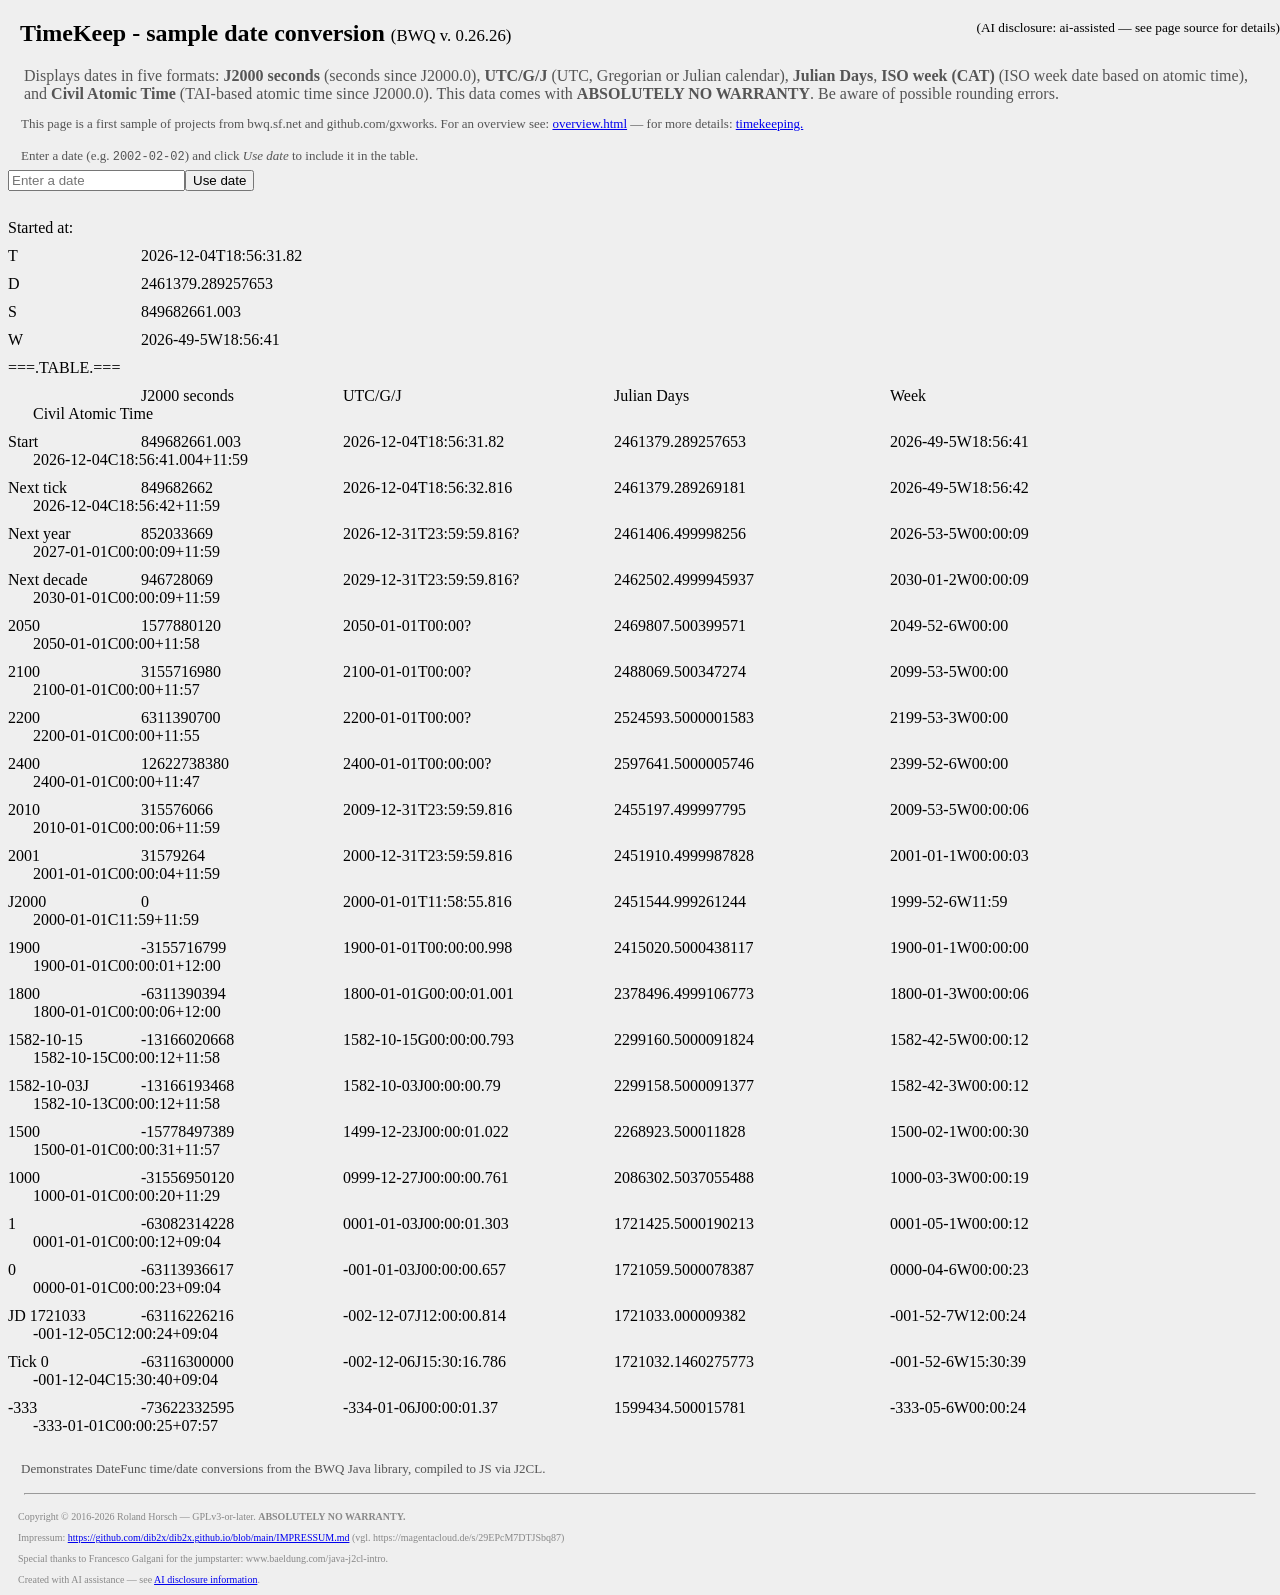
<file: index.html>
<!DOCTYPE html>
<html ai-disclosure="ai-assisted">
<!-- ai-disclosure: ai-assisted -->
<!-- ai-model: big-pickle -->
<!-- ai-tool: opencode -->
<!-- ai-reviewer: Roland Horsch -->
<!-- ai-review-date: 2026-06-23 (last review for this file) -->
<!-- ai-session-date: 2026-05-24 -->
<!-- ai-prompt-summary: page layout, JS demo, date format descriptions -->
<!-- ai-session-date: 2026-06-23 -->
<!-- ai-prompt-summary: corrected ai-provider to ai-tool -->
<head>
    <title>TimeKeep - sample BWQ/ gxworks project</title>
    <link rel="stylesheet" href="css/rho.css">
    <meta name="viewport" content="width=device-width, initial-scale=1">
    <meta name="ai-disclosure" content="ai-assisted">
</head>
<body>
    <sub style="position: absolute; right: 0">(AI disclosure: ai-assisted &mdash; see page source for details)</sub>
    <h2 style="margin-left:0.5em">TimeKeep - sample date conversion <span style="font-size:0.7em;font-weight:normal">(BWQ v. 0.26.26)</span></h2>
    <p style="margin:0.5em 1em;font-size:medium;color:#555">Displays dates in five formats: <strong>J2000 seconds</strong> (seconds since J2000.0), <strong>UTC/G/J</strong> (UTC, Gregorian or Julian calendar), <strong>Julian Days</strong>, <strong>ISO week (CAT)</strong> (ISO week date based on atomic time), and <strong>Civil Atomic Time</strong> (TAI-based atomic time since J2000.0). This data comes with <strong>ABSOLUTELY NO WARRANTY</strong>. Be aware of possible rounding errors.</p>
    <p style="margin:1em 1em 0.5em 1em;font-size:small;color:#555">This page is a first sample of projects from bwq.sf.net and github.com/gxworks.
    For an overview see: <a href="overview.html">overview.html</a>
    &mdash; for more details: <a href="timekeeping.ai.html">timekeeping.</a></p>
    </p>
    <p style="margin:1em 1em 0.5em 1em;font-size:small;color:#555">Enter a date (e.g. <kbd>2002-02-02</kbd>) and click <em>Use date</em> to include it in the table.</p>
    <div id="app"></div>
    <p style="margin-top:2em;margin-left:1em;font-size:small;color:#555">Demonstrates DateFunc time/date conversions from the BWQ Java library, compiled to JS via J2CL.</p>
    <hr style="margin:1em">
    <script src='bwq/bwq-sample.js'></script>
    <footer style="margin-left:1em;font-size:x-small;color:#888">
        <p>Copyright &copy; 2016-2026 Roland Horsch — GPLv3-or-later. <strong>ABSOLUTELY NO WARRANTY.</strong></p>
        <p>Impressum:
        <a href="https://github.com/dib2x/dib2x.github.io/blob/main/IMPRESSUM.md">https://github.com/dib2x/dib2x.github.io/blob/main/IMPRESSUM.md</a>
        (vgl. https://magentacloud.de/s/29EPcM7DTJSbq87)
        </p>
    </footer>
    <p style="margin-left:1em;font-size:x-small;color:#888">Special thanks to Francesco Galgani for the jumpstarter: www.baeldung.com/java-j2cl-intro.</p>
    <p style="margin-left:1em;font-size:x-small;color:#888">Created with AI assistance &mdash; see <a href="https://github.com/gxworks/gxworks.github.io/blob/main/AI_DISCLOSURE.md">AI disclosure information</a>.</p>
</body>
</html>
</file>
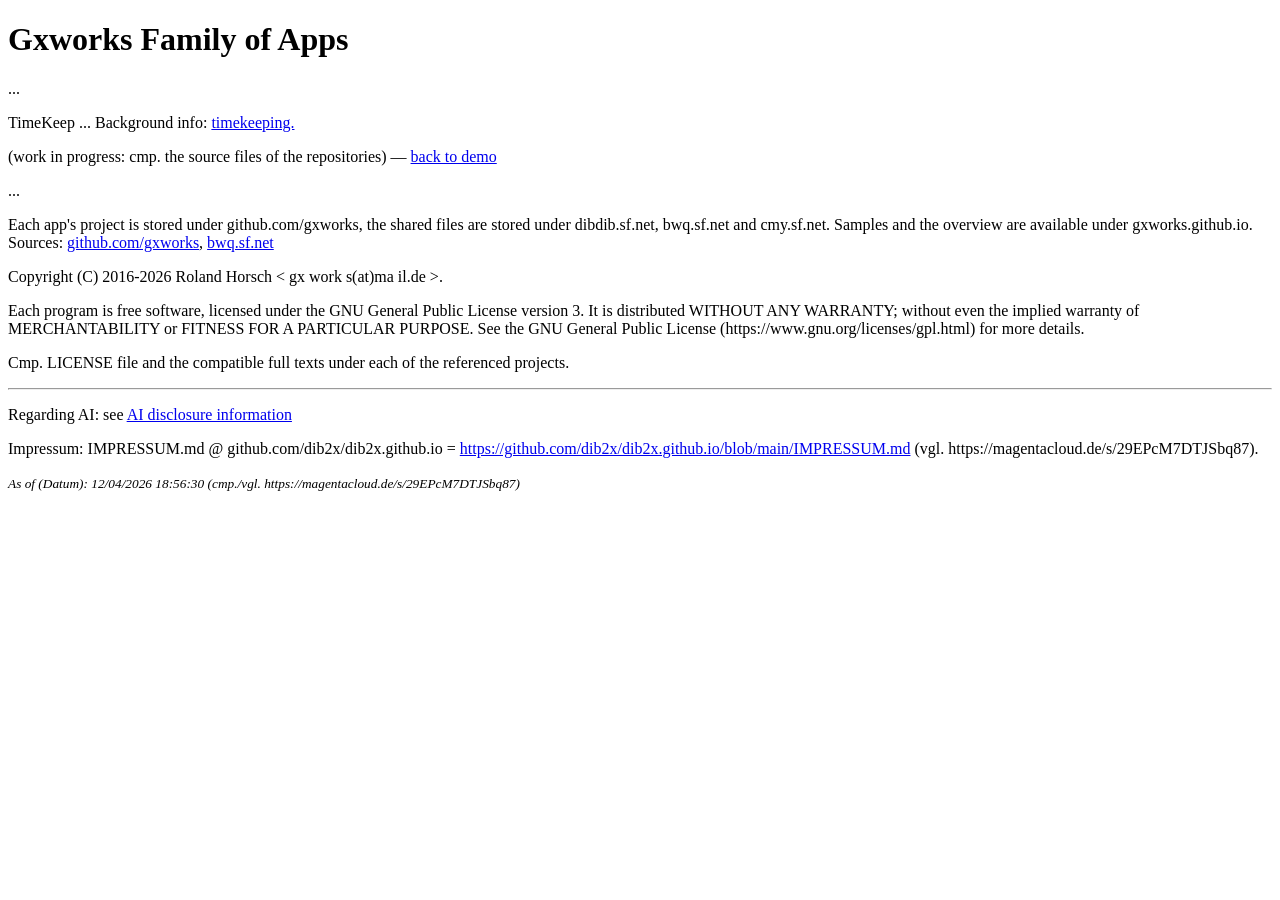
<file: overview.html>
<!DOCTYPE html>
<html>
<body>
<h1>Gxworks Family of Apps</h1>
<p>
...
</p>
<p>
TimeKeep ...
Background info: <a href="timekeeping.ai.html">timekeeping.</a>
</p>
<p>
(work in progress: cmp. the source files of the repositories) &mdash; <a href="index.html">back to demo</a>
</p>
<p>
...
</p>
<p>
Each app's project is stored under github.com/gxworks, the shared files are stored under dibdib.sf.net,
bwq.sf.net and cmy.sf.net. Samples and the overview are available under gxworks.github.io.
Sources: <a href="https://github.com/gxworks">github.com/gxworks</a>, <a href="https://bwq.sf.net">bwq.sf.net</a>
</p>
<p>
  Copyright (C) 2016-2026 Roland Horsch &lt; gx work s(at)ma il.de &gt;.
</p>
<p>
Each program is free software, licensed under the GNU General Public License
version 3. It is distributed WITHOUT ANY WARRANTY; without even the implied warranty of
MERCHANTABILITY or FITNESS FOR A PARTICULAR PURPOSE.  See the
GNU General Public License (https://www.gnu.org/licenses/gpl.html) for more details.
</p>
<p>
  Cmp. LICENSE file and the compatible full texts under each of the referenced projects.
</p>
<p><hr></p>
<p>
  Regarding AI: see <a href="https://github.com/gxworks/gxworks.github.io/blob/main/AI_DISCLOSURE.md">AI disclosure information</a>
</p>
<p>
  Impressum: IMPRESSUM.md @ github.com/dib2x/dib2x.github.io = <a href="https://github.com/dib2x/dib2x.github.io/blob/main/IMPRESSUM.md">https://github.com/dib2x/dib2x.github.io/blob/main/IMPRESSUM.md</a>
  (vgl. https://magentacloud.de/s/29EPcM7DTJSbq87).
</p>
<script>
if (Date.parse(document.lastModified) != 0)
    document.write('<p><small><i>As of (Datum): '
                   + document.lastModified
                   + ' (cmp./vgl. https://magentacloud.de/s/29EPcM7DTJSbq87)'
                   + '</i></small>');
</script>

</body>
</html>
</file>
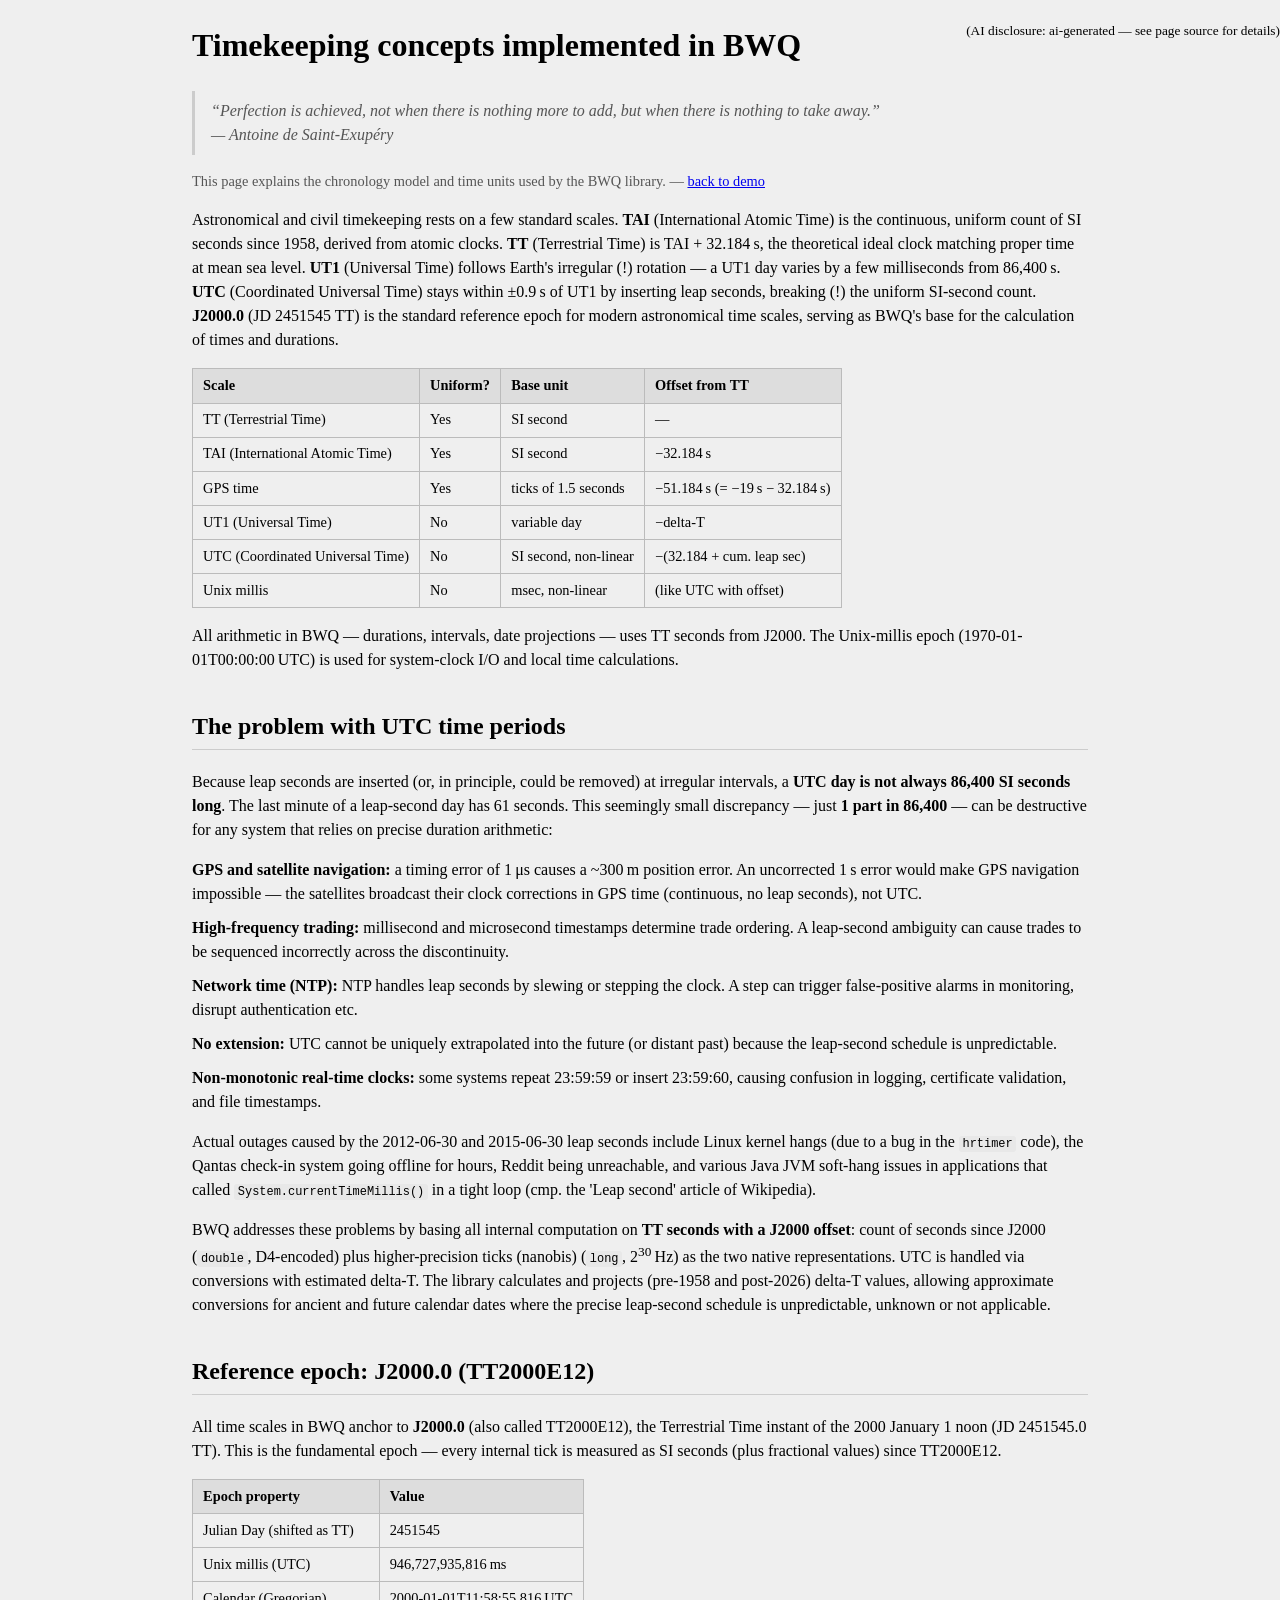
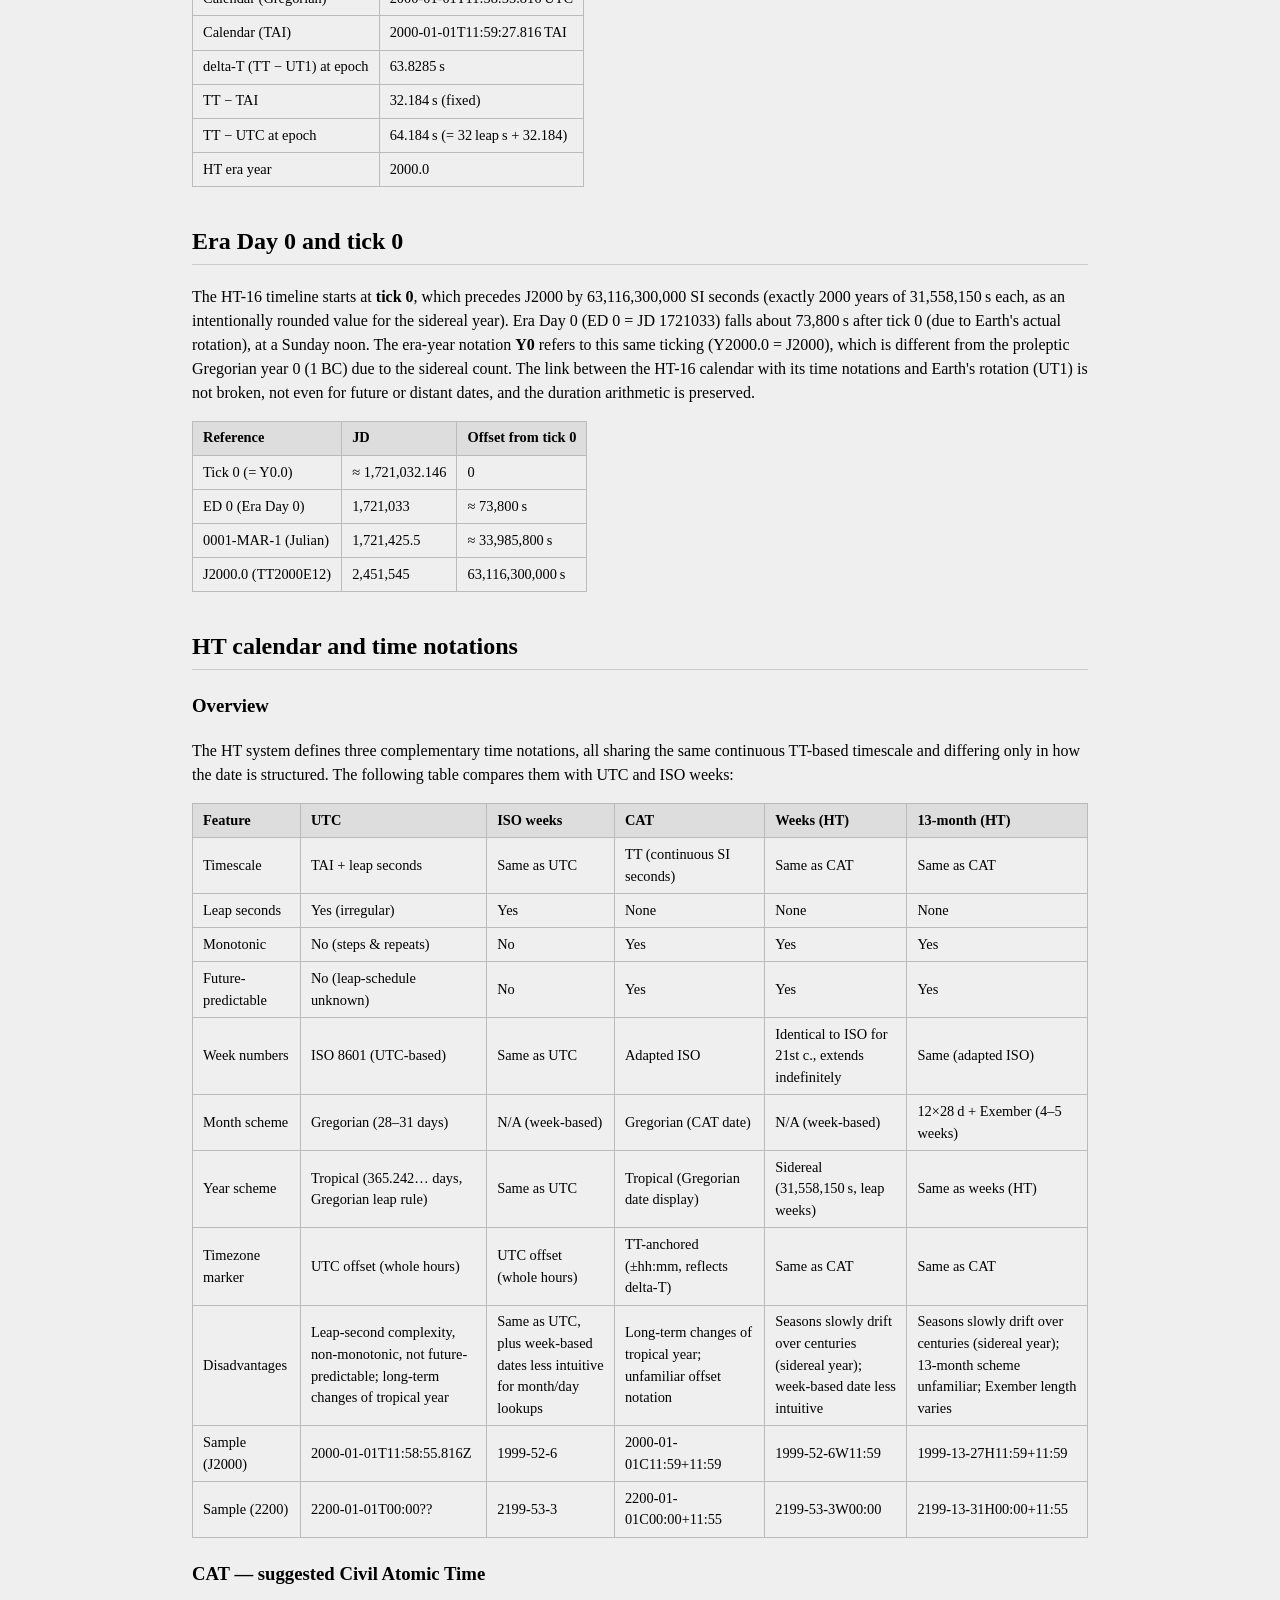
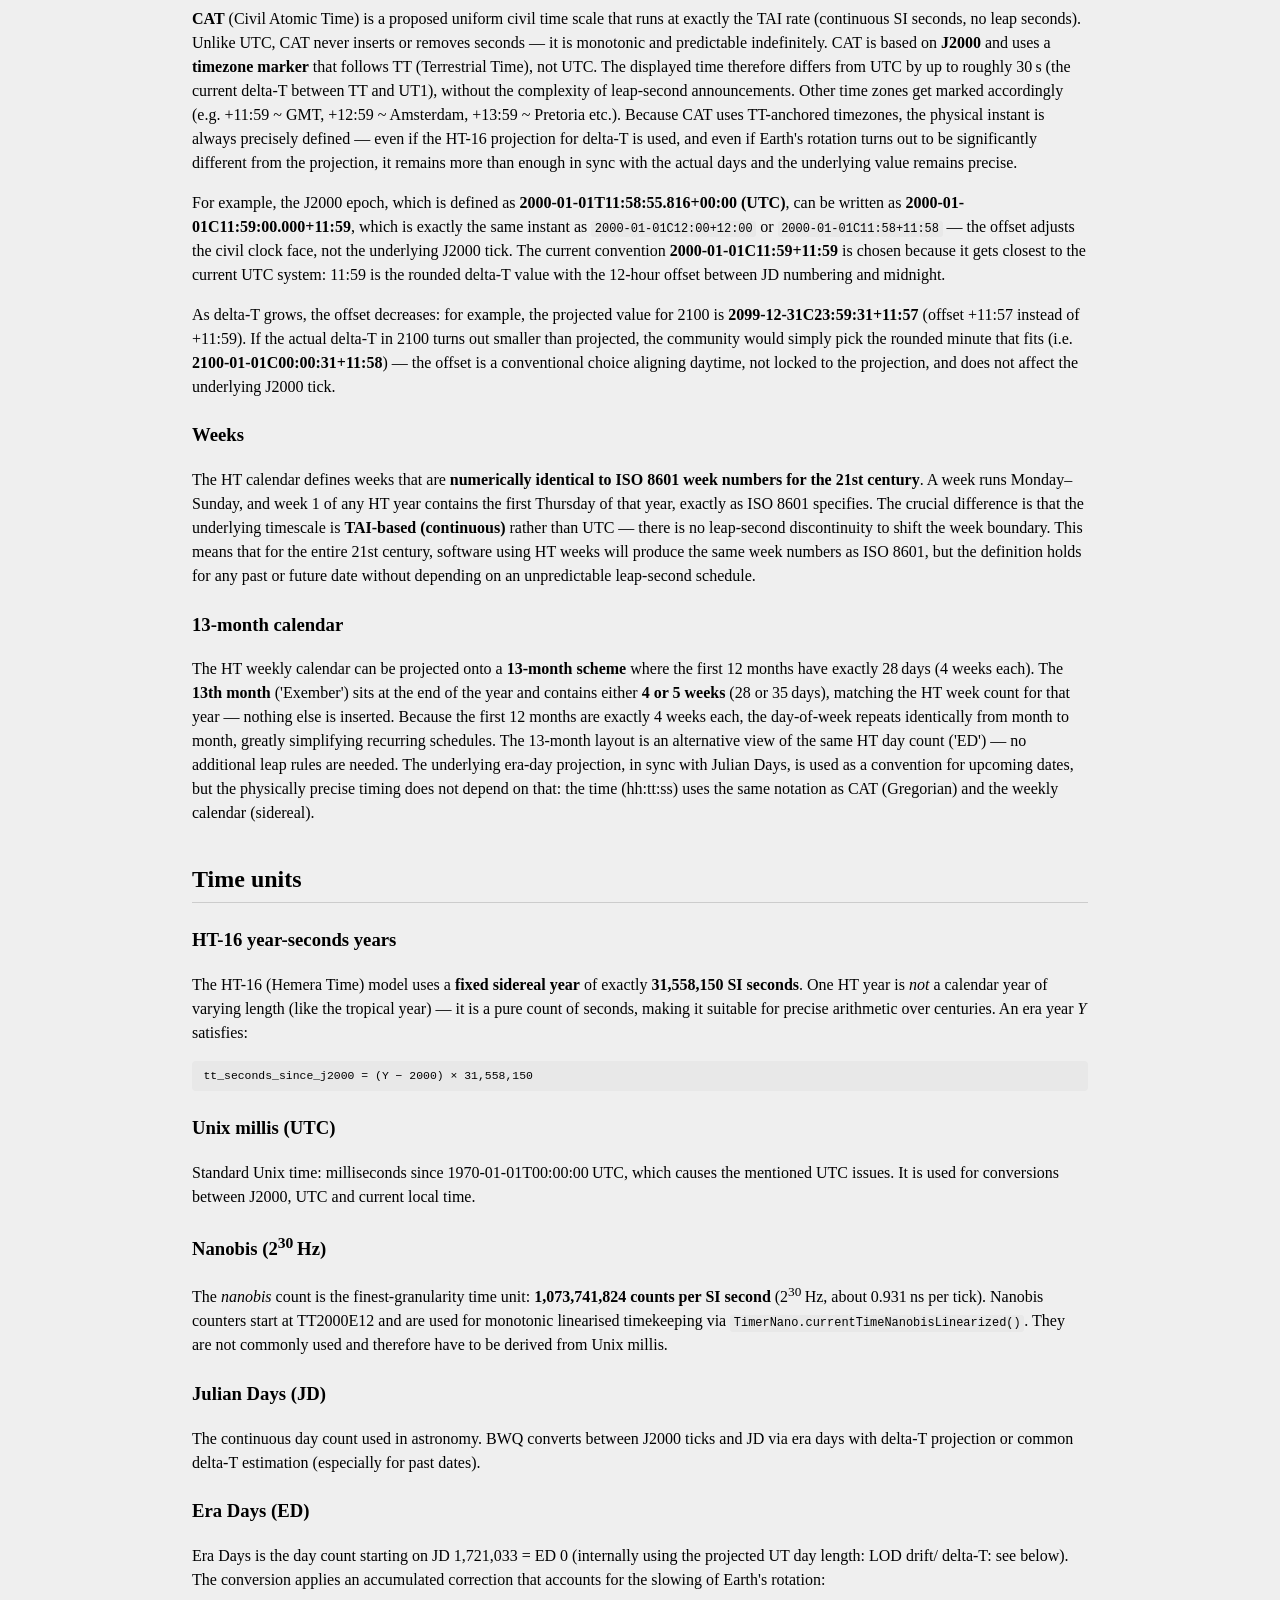
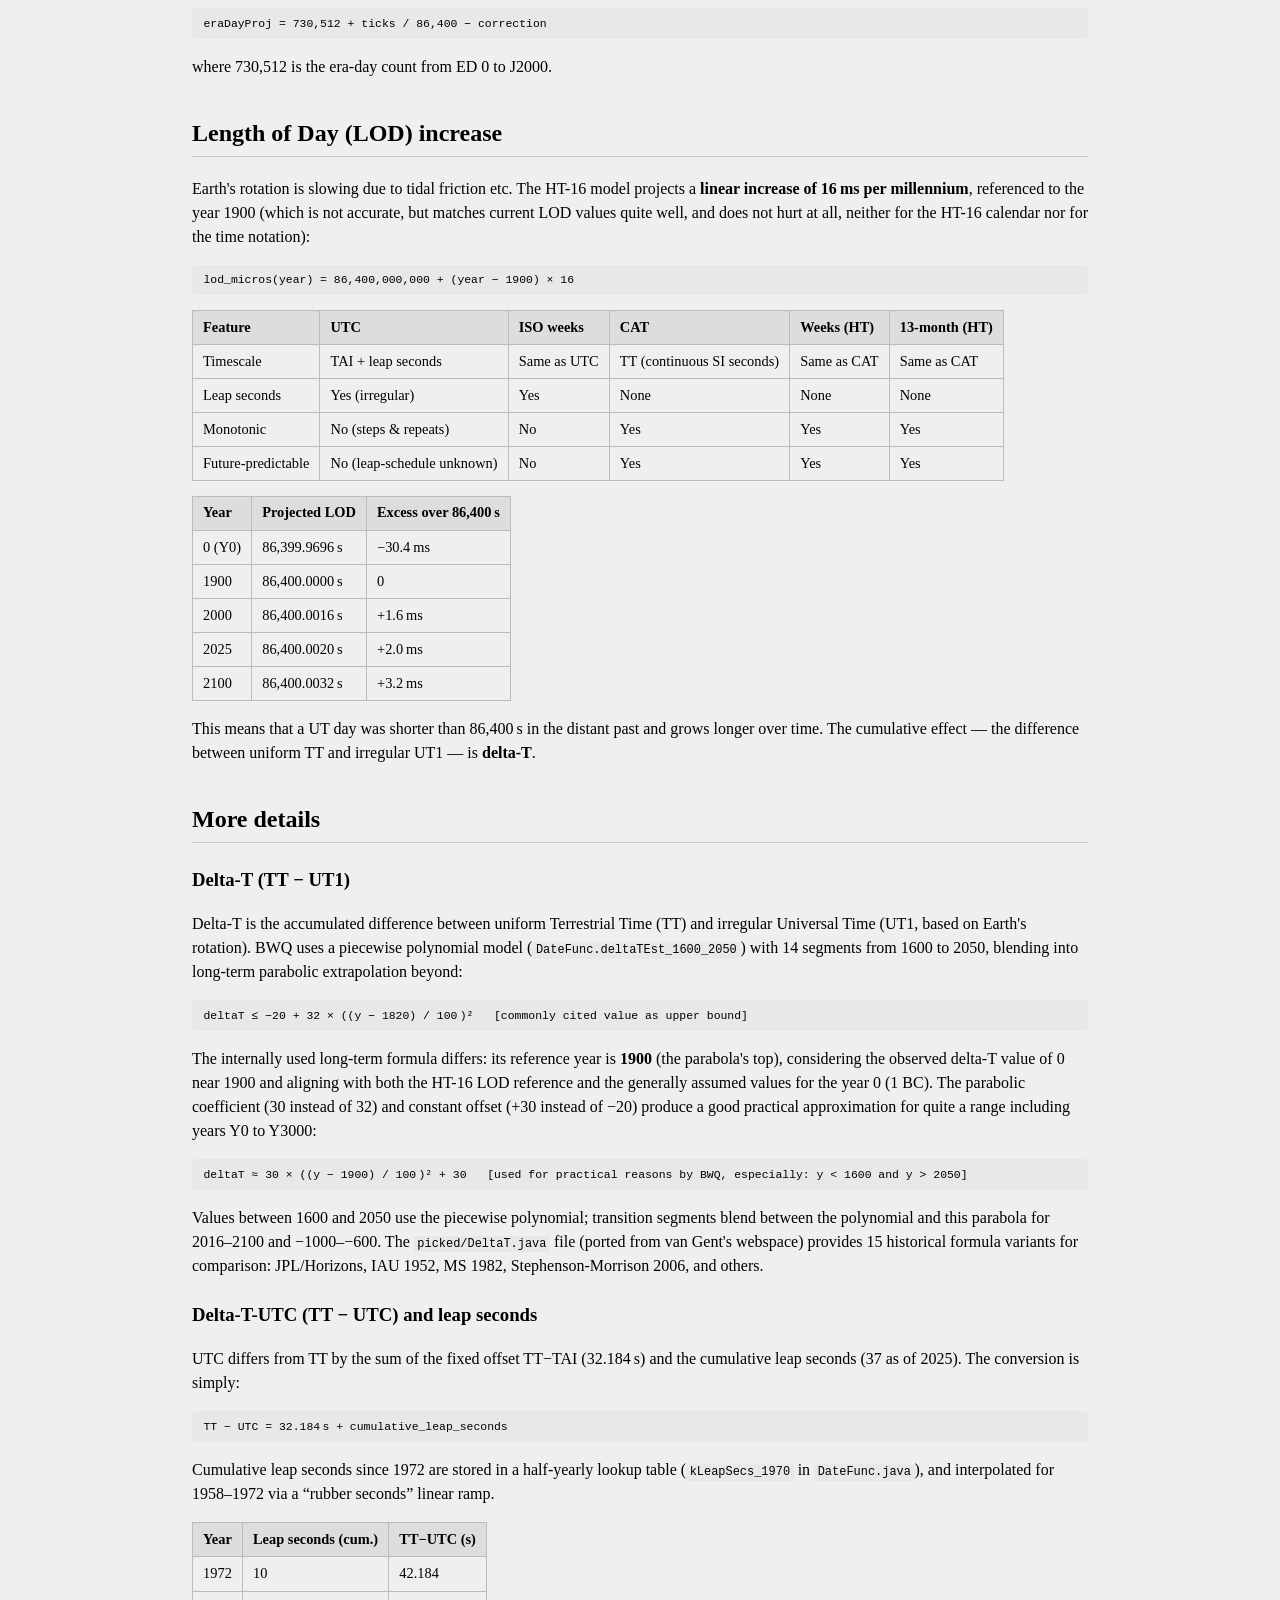
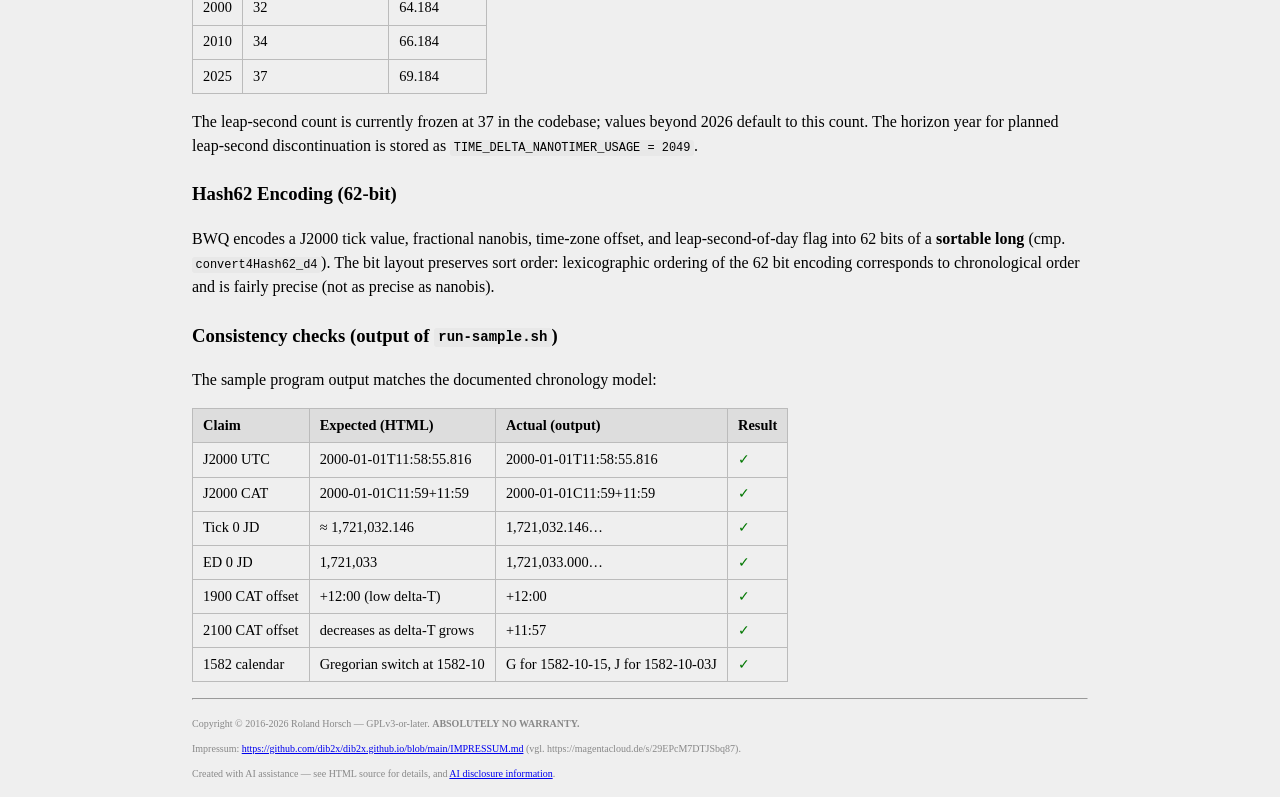
<file: timekeeping.ai.html>
<!DOCTYPE html>
<html ai-disclosure="ai-generated" ai-model="big-pickle" ai-tool="opencode">
<!-- ai-disclosure: ai-generated -->
<!-- ai-model: big-pickle -->
<!-- ai-tool: opencode -->
<!-- ai-reviewer: Roland Horsch -->
<!-- ai-review-date: 2026-05-28 (last review for this file) -->
<!-- ai-session-date: 2026-05-26 -->
<!-- ai-prompt-summary: timekeeping concepts page, initial content, UTC problem section, tick/JD clarifications -->
<!-- ai-session-date: 2026-05-27 -->
<!-- ai-prompt-summary: HT calendar/time notations, CAT, ISO weeks on TAI, 13-month calendar -->
<!-- ai-session-date: 2026-05-28 -->
<!-- ai-prompt-summary: delta-T long-term formula explanation, both formulas documented -->
<!-- ai-session-date: 2026-05-28 -->
<!-- ai-prompt-summary: Saint-Exupéry quote, consistency checks table, CAT offset example with 2100 and conventional-choice clarification, HT calendar overview/comparison table with columns UTC/ISO weeks/CAT/Weeks (HT)/13-month (HT), 2200 sample row -->
<!-- ai-session-date: 2026-06-23 -->
<!-- ai-prompt-summary: corrected ai-provider to ai-tool -->
<head>
    <title>Timekeeping concepts — BWQ chronology &amp; units</title>
    <link rel="stylesheet" href="css/rho.css">
    <meta name="viewport" content="width=device-width, initial-scale=1">
    <meta name="ai-disclosure" content="ai-generated">
    <style>
        body { max-width: 56em; margin: 1em auto; padding: 0 1em; line-height: 1.5; }
        h2 { margin-top: 1.5em; border-bottom: 1px solid #ccc; padding-bottom: 0.2em; }
        h3 { margin-top: 1.2em; }
        table { border-collapse: collapse; margin: 1em 0; font-size: 0.9em; }
        th, td { border: 1px solid #bbb; padding: 0.4em 0.7em; text-align: left; }
        th { background: #ddd; }
        code, kbd { background: #e8e8e8; padding: 0.1em 0.3em; border-radius: 3px; font-size: 0.92em; }
        pre { background: #e8e8e8; padding: 0.6em 1em; border-radius: 4px; overflow-x: auto; font-size: 0.88em; }
        .note { color: #555; font-size: 0.9em; margin: 1em 0; }
    </style>
</head>
<body>

<sub style="position: absolute; right: 0">(AI disclosure: ai-generated &mdash; see page source for details)</sub>
<h1>Timekeeping concepts implemented in BWQ</h1>

<blockquote style="font-style:italic;color:#555;border-left:3px solid #ccc;margin:1em 0;padding:0.5em 1em;">
&ldquo;Perfection is achieved, not when there is nothing more to add,
but when there is nothing to take away.&rdquo;<br>
&mdash; Antoine de Saint-Exup&eacute;ry
</blockquote>

<p class="note">This page explains the chronology model and time units used by the
BWQ library. &mdash; <a href="index.html">back to demo</a></p>
<p></p>
<p>
Astronomical and civil timekeeping rests on a few standard scales.
<strong>TAI</strong> (International Atomic Time) is the continuous,
uniform count of SI seconds since 1958, derived from atomic clocks.
<strong>TT</strong> (Terrestrial Time) is TAI + 32.184&thinsp;s, the
theoretical ideal clock matching proper time at mean sea level. <strong>UT1</strong>
(Universal Time) follows Earth's irregular (!) rotation &mdash; a UT1 day
varies by a few milliseconds from 86,400&thinsp;s. <strong>UTC</strong>
(Coordinated Universal Time) stays within ±0.9&thinsp;s of UT1 by inserting
leap seconds, breaking (!) the uniform SI-second count.
<strong>J2000.0</strong> (JD 2451545 TT) is the standard reference epoch
for modern astronomical time scales, serving as BWQ's base for the calculation of times and durations.
</p>

<table>
<tr><th>Scale</th><th>Uniform?</th><th>Base unit</th><th>Offset from TT</th></tr>
<tr><td>TT (Terrestrial Time)</td><td>Yes</td><td>SI second</td><td>&mdash;</td></tr>
<tr><td>TAI (International Atomic Time)</td><td>Yes</td><td>SI second</td><td>&minus;32.184&thinsp;s</td></tr>
<tr><td>GPS time</td><td>Yes</td><td>ticks of 1.5 seconds</td><td>&minus;51.184&thinsp;s (= &minus;19&thinsp;s &minus; 32.184&thinsp;s)</td></tr>
<tr><td>UT1 (Universal Time)</td><td>No</td><td>variable day</td><td>&minus;delta-T</td></tr>
<tr><td>UTC (Coordinated Universal Time)</td><td>No</td><td>SI second, non-linear</td><td>&minus;(32.184 + cum. leap sec)</td></tr>
<tr><td>Unix millis</td><td>No</td><td>msec, non-linear</td><td>(like UTC with offset)</td></tr>
</table>
<p>
All arithmetic in BWQ &mdash; durations, intervals, date projections &mdash;
uses TT seconds from J2000.  The Unix-millis epoch (1970-01-01T00:00:00&thinsp;UTC) is used for
system-clock I/O and local time calculations.
</p>

<h2>The problem with UTC time periods</h2>
<p>
Because leap seconds are inserted (or, in principle, could be removed) at irregular
intervals, a <strong>UTC day is not always 86,400 SI seconds long</strong>.  The
last minute of a leap-second day has 61 seconds.  This seemingly small discrepancy
&mdash; just <strong>1 part in 86,400</strong> &mdash; can be destructive for
any system that relies on precise duration arithmetic:
</p>
<ul>
  <li><strong>GPS and satellite navigation:</strong> a timing error of 1&thinsp;μs
      causes a ~300&thinsp;m position error.  An uncorrected 1&thinsp;s error
      would make GPS navigation impossible &mdash; the satellites broadcast their
      clock corrections in GPS time (continuous, no leap seconds), not UTC.</li>
  <li><strong>High-frequency trading:</strong> millisecond and microsecond
      timestamps determine trade ordering.  A leap-second ambiguity can cause
      trades to be sequenced incorrectly across the discontinuity.</li>
  <li><strong>Network time (NTP):</strong> NTP handles leap seconds by slewing
      or stepping the clock.  A step can trigger false-positive alarms in
      monitoring, disrupt authentication etc.</li>
  <li><strong>No extension:</strong> UTC cannot be uniquely
      extrapolated into the future (or distant past) because the leap-second schedule
      is unpredictable.</li>
  <li><strong>Non-monotonic real-time clocks:</strong> some systems repeat
      23:59:59 or insert 23:59:60, causing confusion in logging, certificate
      validation, and file timestamps.</li>
</ul>
<p>
Actual outages caused by the 2012-06-30 and 2015-06-30 leap seconds include
Linux kernel hangs (due to a bug in the <code>hrtimer</code> code), the Qantas
check-in system going offline for hours, Reddit being unreachable, and various
Java JVM soft-hang issues in applications that called
<code>System.currentTimeMillis()</code> in a tight loop (cmp. the 'Leap second'
article of Wikipedia).
</p>
<p>
BWQ addresses these problems by basing all internal computation on <strong>TT seconds
with a J2000 offset</strong>: count of seconds since J2000
(<code>double</code>, D4-encoded) plus higher-precision ticks (nanobis) (<code>long</code>, 2<sup>30</sup>&thinsp;Hz)
as the two native representations.  UTC is handled via conversions with estimated delta-T.
The library calculates and projects (pre-1958 and post-2026) delta-T values,
allowing approximate conversions for ancient and future calendar dates where
the precise leap-second schedule is unpredictable, unknown or not applicable.
</p>

<h2>Reference epoch: J2000.0 (TT2000E12)</h2>
<p>
All time scales in BWQ anchor to <strong>J2000.0</strong> (also called TT2000E12),
the Terrestrial Time instant of the 2000 January 1 noon (JD 2451545.0 TT).
This is the fundamental epoch &mdash; every internal tick is measured as SI seconds
(plus fractional values) since TT2000E12.
</p>
<table>
<tr><th>Epoch property</th><th>Value</th></tr>
<tr><td>Julian Day (shifted as TT)</td><td>2451545</td></tr>
<tr><td>Unix millis (UTC)</td><td>946,727,935,816&thinsp;ms</td></tr>
<tr><td>Calendar (Gregorian)</td><td>2000-01-01T11:58:55.816&thinsp;UTC</td></tr>
<tr><td>Calendar (TAI)</td><td>2000-01-01T11:59:27.816&thinsp;TAI</td></tr>
<tr><td>delta-T (TT &minus; UT1) at epoch</td><td>63.8285&thinsp;s</td></tr>
<tr><td>TT &minus; TAI</td><td>32.184&thinsp;s (fixed)</td></tr>
<tr><td>TT &minus; UTC at epoch</td><td>64.184&thinsp;s (= 32&thinsp;leap&thinsp;s + 32.184)</td></tr>
<tr><td>HT era year</td><td>2000.0</td></tr>
</table>

<h2>Era Day 0 and tick 0</h2>
<p>
The HT-16 timeline starts at <strong>tick 0</strong>, which precedes J2000 by
63,116,300,000 SI seconds (exactly 2000 years of 31,558,150&thinsp;s each, as an intentionally rounded value for the sidereal year).
Era Day 0 (ED 0 = JD 1721033) falls about 73,800&thinsp;s after tick 0 (due to Earth's actual rotation), at a Sunday noon.
The era-year notation <strong>Y0</strong> refers to this same ticking (Y2000.0 = J2000), which is
different from the proleptic Gregorian year 0 (1&thinsp;BC) due to the sidereal count. The link
between the HT-16 calendar with its time notations and Earth's rotation (UT1) is not broken, not even for
future or distant dates, and the duration arithmetic is preserved.
</p>
<table>
<tr><th>Reference</th><th>JD</th><th>Offset from tick 0</th></tr>
<tr><td>Tick 0 (= Y0.0)</td><td>≈ 1,721,032.146</td><td>0</td></tr>
<tr><td>ED 0 (Era Day 0)</td><td>1,721,033</td><td>≈ 73,800&thinsp;s</td></tr>
<tr><td>0001-MAR-1 (Julian)</td><td>1,721,425.5</td><td>≈ 33,985,800&thinsp;s</td></tr>
<tr><td>J2000.0 (TT2000E12)</td><td>2,451,545</td><td>63,116,300,000&thinsp;s</td></tr>
</table>

<h2>HT calendar and time notations</h2>

<h3>Overview</h3>
<p>
The HT system defines three complementary time notations, all sharing the same
continuous TT-based timescale and differing only in how the date is structured.
The following table compares them with UTC and ISO weeks:
</p>

<table>
<tr><th>Feature</th><th>UTC</th><th>ISO weeks</th><th>CAT</th><th>Weeks (HT)</th><th>13-month (HT)</th></tr>
<tr><td>Timescale</td><td>TAI + leap seconds</td><td>Same as UTC</td><td>TT (continuous SI seconds)</td><td>Same as CAT</td><td>Same as CAT</td></tr>
<tr><td>Leap seconds</td><td>Yes (irregular)</td><td>Yes</td><td>None</td><td>None</td><td>None</td></tr>
<tr><td>Monotonic</td><td>No (steps &amp; repeats)</td><td>No</td><td>Yes</td><td>Yes</td><td>Yes</td></tr>
<tr><td>Future-predictable</td><td>No (leap-schedule unknown)</td><td>No</td><td>Yes</td><td>Yes</td><td>Yes</td></tr>
<tr><td>Week numbers</td><td>ISO 8601 (UTC-based)</td><td>Same as UTC</td><td>Adapted ISO</td><td>Identical to ISO for 21st&nbsp;c., extends indefinitely</td><td>Same (adapted ISO)</td></tr>
<tr><td>Month scheme</td><td>Gregorian (28&ndash;31 days)</td><td>N/A (week-based)</td><td>Gregorian (CAT date)</td><td>N/A (week-based)</td><td>12&times;28&thinsp;d + Exember (4&ndash;5 weeks)</td></tr>
<tr><td>Year scheme</td><td>Tropical (365.242&hellip; days, Gregorian leap rule)</td><td>Same as UTC</td><td>Tropical (Gregorian date display)</td><td>Sidereal (31,558,150&thinsp;s, leap weeks)</td><td>Same as weeks (HT)</td></tr>
<tr><td>Timezone marker</td><td>UTC offset (whole hours)</td><td>UTC offset (whole hours)</td><td>TT-anchored (&plusmn;hh:mm, reflects delta-T)</td><td>Same as CAT</td><td>Same as CAT</td></tr>
<tr><td>Disadvantages</td><td>Leap-second complexity, non-monotonic, not future-predictable; long-term changes of tropical year</td><td>Same as UTC, plus week-based dates less intuitive for month/day lookups</td><td>Long-term changes of tropical year; unfamiliar offset notation</td><td>Seasons slowly drift over centuries (sidereal year); week-based date less intuitive</td><td>Seasons slowly drift over centuries (sidereal year); 13-month scheme unfamiliar; Exember length varies</td></tr>
<tr><td>Sample (J2000)</td><td>2000-01-01T11:58:55.816Z</td><td>1999-52-6</td><td>2000-01-01C11:59+11:59</td><td>1999-52-6W11:59</td><td>1999-13-27H11:59+11:59</td></tr>
<tr><td>Sample (2200)</td><td>2200-01-01T00:00??</td><td>2199-53-3</td><td>2200-01-01C00:00+11:55</td><td>2199-53-3W00:00</td><td>2199-13-31H00:00+11:55</td></tr>
</table>

<h3>CAT &mdash; suggested Civil Atomic Time</h3>
<p>
<strong>CAT</strong> (Civil Atomic Time) is a proposed uniform civil time scale
that runs at exactly the TAI rate (continuous SI seconds, no leap seconds).
Unlike UTC, CAT never inserts or removes seconds &mdash; it is monotonic and
predictable indefinitely.  CAT is based on <strong>J2000</strong> and uses a
<strong>timezone marker</strong> that follows TT (Terrestrial Time), not UTC.
The displayed time therefore differs from UTC by up to roughly 30&thinsp;s
(the current delta-T between TT and UT1), without the complexity of leap-second
announcements.  Other time zones get marked accordingly (e.g. +11:59 ~ GMT,
+12:59 ~ Amsterdam, +13:59 ~ Pretoria etc.).
Because CAT uses TT-anchored timezones, the physical instant
is always precisely defined &mdash; even if the HT-16 projection
for delta-T is used, and even if Earth's rotation turns out to be significantly
different from the projection, it remains more than enough in sync with the actual days
and the underlying value remains precise.
</p>
<p>
For example, the J2000 epoch, which is defined as <strong>2000-01-01T11:58:55.816+00:00 (UTC)</strong>, can be written as
<strong>2000-01-01C11:59:00.000+11:59</strong>, which is exactly the same instant as
<code>2000-01-01C12:00+12:00</code> or <code>2000-01-01C11:58+11:58</code> &mdash;
the offset adjusts the civil clock face, not the underlying J2000 tick.  The
current convention <strong>2000-01-01C11:59+11:59</strong> is chosen because
it gets closest to the current UTC system: 11:59 is the rounded delta-T value
with the 12-hour offset between JD numbering and midnight.
</p>
<p>
As delta-T grows, the offset decreases: for example, the projected value for
2100 is <strong>2099-12-31C23:59:31+11:57</strong> (offset +11:57 instead of +11:59).
If the actual delta-T in 2100 turns out smaller than projected, the community
would simply pick the rounded minute that fits (i.e. <strong>2100-01-01C00:00:31+11:58</strong>) &mdash; the offset is a conventional
choice aligning daytime, not locked to the projection, and does not affect the
underlying J2000 tick.
</p>

<h3>Weeks</h3>
<p>
The HT calendar defines weeks that are <strong>numerically identical to ISO
8601 week numbers for the 21st century</strong>.  A week runs Monday&ndash;Sunday,
and week&nbsp;1 of any HT year contains the first Thursday of that year, exactly
as ISO&nbsp;8601 specifies.  The crucial difference is that the underlying
timescale is <strong>TAI-based (continuous)</strong> rather than UTC &mdash;
there is no leap-second discontinuity to shift the week boundary.  This means
that for the entire 21st century, software using HT weeks will produce the
same week numbers as ISO&nbsp;8601, but the definition holds for any past or
future date without depending on an unpredictable leap-second schedule.
</p>

<h3>13-month calendar</h3>
<p>
The HT weekly calendar can be projected onto a <strong>13-month scheme</strong> where
the first 12 months have exactly 28&thinsp;days (4 weeks each).  The
<strong>13th month</strong> ('Exember') sits at the end of the year and contains either
<strong>4 or 5 weeks</strong> (28 or 35&thinsp;days), matching the HT week
count for that year &mdash; nothing else is inserted.  Because the first 12
months are exactly 4 weeks each, the day-of-week repeats identically from
month to month, greatly simplifying recurring schedules.  The 13-month layout
is an alternative view of the same HT day count ('ED') &mdash; no additional leap
rules are needed. The underlying era-day projection, in sync with Julian Days, is used as a convention
for upcoming dates, but the physically precise timing does not depend on that:
the time (hh:tt:ss) uses the same notation as CAT (Gregorian) and the weekly calendar (sidereal).
</p>

<table>
<tr><th>Feature</th><th>UTC</th><th>ISO weeks</th><th>CAT</th><th>Weeks (HT)</th><th>13-month (HT)</th></tr>
<tr><td>Timescale</td><td>TAI + leap seconds</td><td>Same as UTC</td><td>TT (continuous SI seconds)</td><td>Same as CAT</td><td>Same as CAT</td></tr>
<tr><td>Leap seconds</td><td>Yes (irregular)</td><td>Yes</td><td>None</td><td>None</td><td>None</td></tr>
<tr><td>Monotonic</td><td>No (steps &amp; repeats)</td><td>No</td><td>Yes</td><td>Yes</td><td>Yes</td></tr>
<tr><td>Future-predictable</td><td>No (leap-schedule unknown)</td><td>No</td><td>Yes</td><td>Yes</td><td>Yes</td></tr>
<h2>Time units</h2>

<h3>HT-16 year-seconds years</h3>
<p>
The HT-16 (Hemera Time) model uses a <strong>fixed sidereal year</strong> of exactly
<strong>31,558,150 SI seconds</strong>. One HT year is <em>not</em> a calendar year of
varying length (like the tropical year) &mdash; it is a pure count of seconds, making it suitable for precise
arithmetic over centuries.  An era year <var>Y</var> satisfies:
</p>
<pre>tt_seconds_since_j2000 = (Y &minus; 2000) &times; 31,558,150</pre>

<h3>Unix millis (UTC)</h3>
<p>
Standard Unix time: milliseconds since 1970-01-01T00:00:00&thinsp;UTC, which causes
the mentioned UTC issues. It is used for conversions between J2000, UTC and current local time.
</p>

<h3>Nanobis (2<sup>30</sup>&thinsp;Hz)</h3>
<p>
The <em>nanobis</em> count is the finest-granularity time unit: <strong>1,073,741,824
counts per SI second</strong> (2<sup>30</sup>&thinsp;Hz, about 0.931&thinsp;ns per
tick).  Nanobis counters start at TT2000E12 and are used for monotonic linearised
timekeeping via <code>TimerNano.currentTimeNanobisLinearized()</code>.
They are not commonly used and therefore have to be derived from Unix millis.
</p>
<h3>Julian Days (JD)</h3>
<p>
The continuous day count used in astronomy.  BWQ converts between J2000 ticks and
JD via era days with delta-T projection or common delta-T estimation (especially
for past dates).
</p>

<h3>Era Days (ED)</h3>
<p>
Era Days is the day count starting on JD 1,721,033 = ED 0 (internally using the projected UT day length:
LOD drift/ delta-T: see below).  The conversion applies an accumulated correction
that accounts for the slowing of Earth's rotation:
</p>
<pre>eraDayProj = 730,512 + ticks / 86,400 &minus; correction</pre>
<p>
where 730,512 is the era-day count from ED&nbsp;0 to J2000.
</p>

<h2>Length of Day (LOD) increase</h2>
<p>
Earth's rotation is slowing due to tidal friction etc.  The HT-16 model projects a
<strong>linear increase of 16&thinsp;ms per millennium</strong>, referenced to the
year 1900 (which is not accurate, but matches current LOD values quite well, and
does not hurt at all, neither for the HT-16 calendar nor for the time notation):
</p>
<pre>lod_micros(year) = 86,400,000,000 + (year &minus; 1900) &times; 16</pre>
<table>
<tr><th>Year</th><th>Projected LOD</th><th>Excess over 86,400&thinsp;s</th></tr>
<tr><td>0 (Y0)</td><td>86,399.9696&thinsp;s</td><td>&minus;30.4&thinsp;ms</td></tr>
<tr><td>1900</td><td>86,400.0000&thinsp;s</td><td>0</td></tr>
<tr><td>2000</td><td>86,400.0016&thinsp;s</td><td>+1.6&thinsp;ms</td></tr>
<tr><td>2025</td><td>86,400.0020&thinsp;s</td><td>+2.0&thinsp;ms</td></tr>
<tr><td>2100</td><td>86,400.0032&thinsp;s</td><td>+3.2&thinsp;ms</td></tr>
</table>
<p>
This means that a UT day was shorter than 86,400&thinsp;s in the distant past and
grows longer over time.  The cumulative effect &mdash; the difference between
uniform TT and irregular UT1 &mdash; is <strong>delta-T</strong>.
</p>

<h2>More details</h2>
<h3>Delta-T (TT &minus; UT1)</h3>
<p>
Delta-T is the accumulated difference between uniform Terrestrial Time (TT) and
irregular Universal Time (UT1, based on Earth's rotation).  BWQ uses a piecewise
polynomial model (<code>DateFunc.deltaTEst_1600_2050</code>) with 14 segments
from 1600 to 2050, blending into long-term parabolic extrapolation beyond:
</p>
<pre>deltaT &le; &minus;20 + 32 &times; ((y &minus; 1820) / 100&thinsp;)²   [commonly cited value as upper bound]</pre>
<p>
The internally used long-term formula differs: its reference year is <strong>1900</strong>
(the parabola's top), considering the observed delta-T value of 0 near 1900
and aligning with both the HT-16 LOD reference and the generally assumed values for the year 0 (1&nbsp;BC).  The parabolic coefficient (30 instead of 32) and
constant offset (+30 instead of &minus;20) produce a good practical approximation for
quite a range including years Y0 to Y3000:
</p>
<pre>deltaT &asymp; 30 &times; ((y &minus; 1900) / 100&thinsp;)² + 30   [used for practical reasons by BWQ, especially: y &lt;&nbsp;1600 and y &gt;&nbsp;2050]</pre>
<p>
Values between 1600 and 2050 use the piecewise polynomial; transition segments
blend between the polynomial and this parabola for 2016&ndash;2100 and
&minus;1000&ndash;&minus;600.  The <code>picked/DeltaT.java</code> file (ported from
van Gent's webspace) provides 15 historical formula variants for comparison:
JPL/Horizons, IAU 1952, MS 1982, Stephenson-Morrison 2006, and others.
</p>

<h3>Delta-T-UTC (TT &minus; UTC) and leap seconds</h3>
<p>
UTC differs from TT by the sum of the fixed offset TT&minus;TAI (32.184&thinsp;s)
and the cumulative leap seconds (37 as of 2025).  The conversion is simply:
</p>
<pre>TT &minus; UTC = 32.184&thinsp;s + cumulative_leap_seconds</pre>
<p>
Cumulative leap seconds since 1972 are stored in a half-yearly lookup table
(<code>kLeapSecs_1970</code> in <code>DateFunc.java</code>), and interpolated
for 1958&ndash;1972 via a &ldquo;rubber seconds&rdquo; linear ramp.
</p>
<table>
<tr><th>Year</th><th>Leap seconds (cum.)</th><th>TT&minus;UTC (s)</th></tr>
<tr><td>1972</td><td>10</td><td>42.184</td></tr>
<tr><td>2000</td><td>32</td><td>64.184</td></tr>
<tr><td>2010</td><td>34</td><td>66.184</td></tr>
<tr><td>2025</td><td>37</td><td>69.184</td></tr>
</table>
<p>
The leap-second count is currently frozen at 37 in the codebase; values beyond
2026 default to this count.  The horizon year for planned leap-second
discontinuation is stored as <code>TIME_DELTA_NANOTIMER_USAGE = 2049</code>.
</p>

<h3>Hash62 Encoding (62-bit)</h3>
<p>
BWQ encodes a J2000 tick value, fractional nanobis, time-zone offset, and
leap-second-of-day flag into 62 bits of a <strong>sortable long</strong>
(cmp. <code>convert4Hash62_d4</code>).  The bit layout preserves sort order: lexicographic
ordering of the 62 bit encoding corresponds to chronological order and is
fairly precise (not as precise as nanobis).
</p>

<h3>Consistency checks (output of <code>run-sample.sh</code>)</h3>
<p>
The sample program output matches the documented chronology model:
</p>
<table>
<tr><th>Claim</th><th>Expected (HTML)</th><th>Actual (output)</th><th>Result</th></tr>
<tr><td>J2000 UTC</td><td>2000-01-01T11:58:55.816</td><td>2000-01-01T11:58:55.816</td><td style="color:#070">✓</td></tr>
<tr><td>J2000 CAT</td><td>2000-01-01C11:59+11:59</td><td>2000-01-01C11:59+11:59</td><td style="color:#070">✓</td></tr>
<tr><td>Tick 0 JD</td><td>≈ 1,721,032.146</td><td>1,721,032.146&hellip;</td><td style="color:#070">✓</td></tr>
<tr><td>ED 0 JD</td><td>1,721,033</td><td>1,721,033.000&hellip;</td><td style="color:#070">✓</td></tr>
<tr><td>1900 CAT offset</td><td>+12:00 (low delta-T)</td><td>+12:00</td><td style="color:#070">✓</td></tr>
<tr><td>2100 CAT offset</td><td>decreases as delta-T grows</td><td>+11:57</td><td style="color:#070">✓</td></tr>
<tr><td>1582 calendar</td><td>Gregorian switch at 1582-10</td><td>G for 1582-10-15, J for 1582-10-03J</td><td style="color:#070">✓</td></tr>
</table>

<hr style="margin:1em 0">
<footer style="font-size:x-small;color:#888">
    <p>Copyright &copy; 2016-2026 Roland Horsch &mdash; GPLv3-or-later.
    <strong>ABSOLUTELY NO WARRANTY.</strong></p>
    <p>Impressum:
    <a href="https://github.com/dib2x/dib2x.github.io/blob/main/IMPRESSUM.md">https://github.com/dib2x/dib2x.github.io/blob/main/IMPRESSUM.md</a>
    (vgl. https://magentacloud.de/s/29EPcM7DTJSbq87).
    </p>
</footer>
<p style="font-size:x-small;color:#888">Created with AI assistance &mdash; see HTML source for details, and <a href="https://github.com/gxworks/gxworks.github.io/blob/main/AI_DISCLOSURE.md">AI disclosure information</a>.</p>

</body>
</html>
</file>
<file: css/rho.css>
body {
    background-color: #efefef;
}

.myButton {
    position: absolute;
    top: 50%;
    background-color:#48c868;
    border-radius:28px;
    display:inline-block;
    cursor:pointer;
    color:#ffffff;
    font-family:Arial;
    font-size:18px;
    padding:16px 32px;
    text-decoration:none;
}

.wrapper {
    text-align: center;
}

ul {
  list-style-type: none;
  margin: 0;
  padding: 0;
}

li + li {
  margin-top: 10px;
}
</file>
